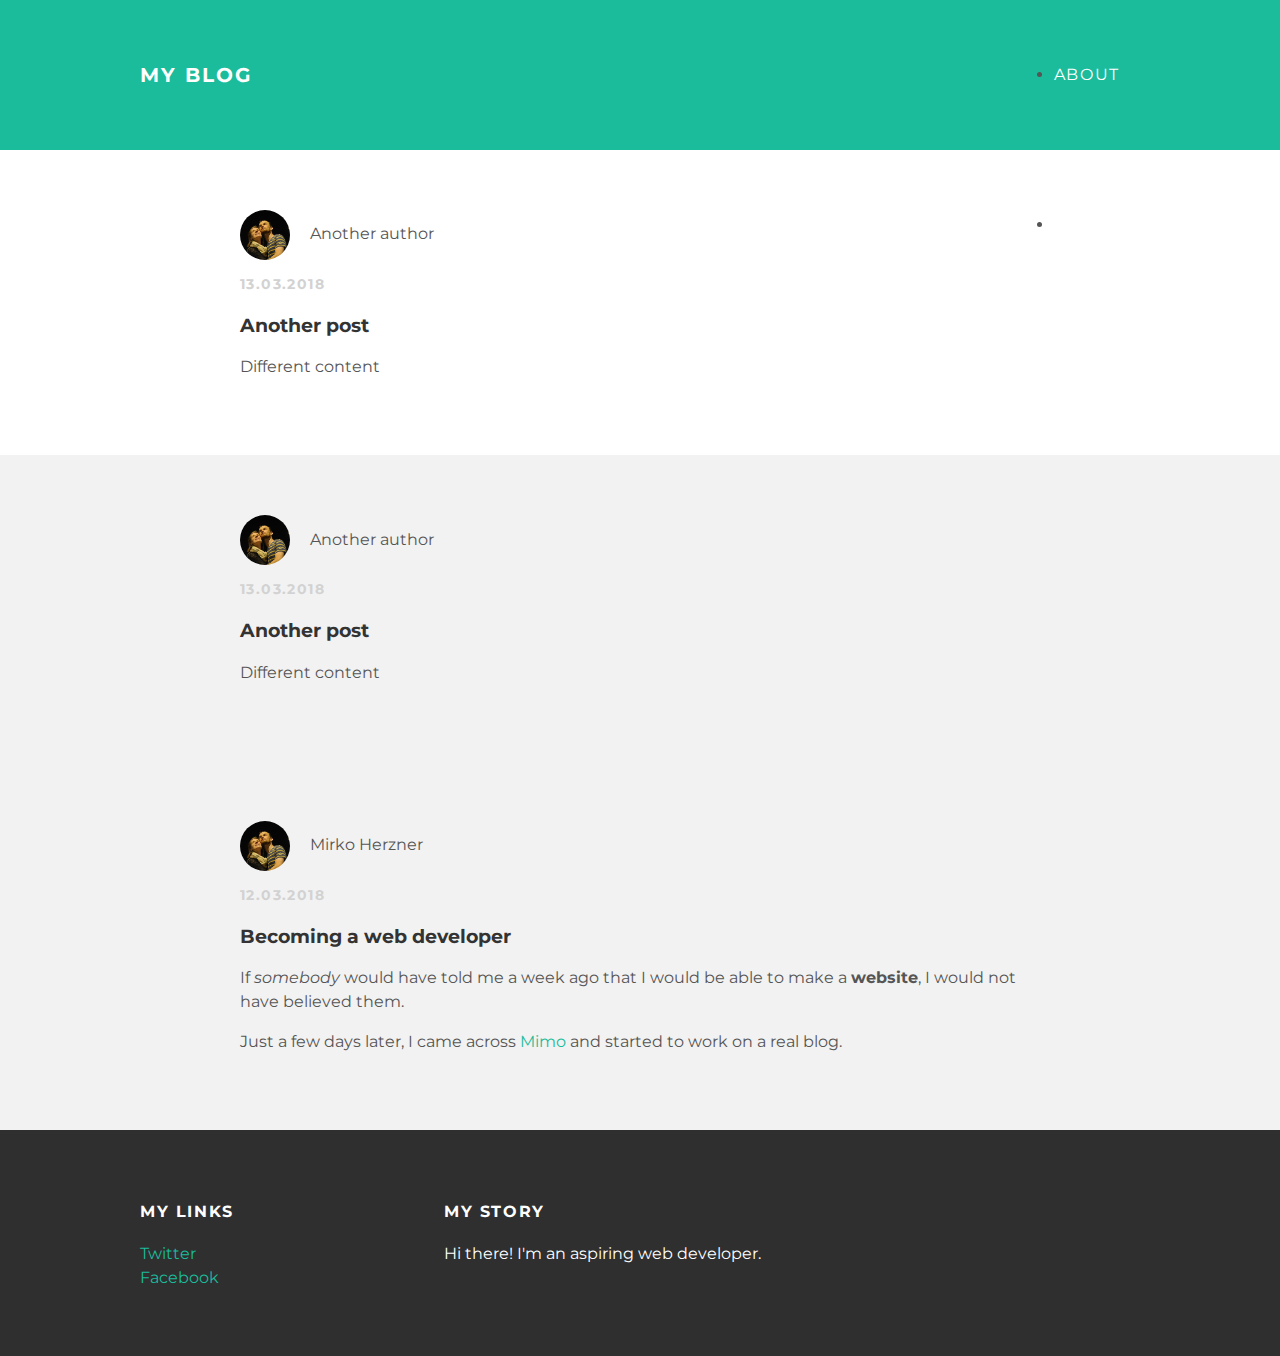
<file: index.html>
<!DOCTYPE html>
<html>
  <head>
    <title>My blog</title>
    <link rel="stylesheet" type="text/css" href="styles.css">
  </head>
  <body>
    <div id="header">
      <div class="container">
        <a id="header-title" href="index.html">My Blog</a>
        <ul id="header-nav">
          <li><a href="about.html">About</a></li>
          <li><a href="mailto:mirko.herzner@gmail.com">Contact</a></li>
        </ul>
      </div>
    </div>
    <div id="content">
      <div class="post-container">
        <div class="post">
          <div class="post-author">
            <img src="foto.jpg">
            <span>Another author</span>
          </div>
          <p class="post-date">13.03.2018</p>
          <h3 class="post-title">Another post</h3>
          <div class="post-content">
            <p>Different content</p>
        </div>
      </div>
      <div class="post-container">
        <div class="post">
          <div class="post-author">
            <img src="foto.jpg">
            <span>Another author</span>
          </div>
          <p class="post-date">13.03.2018</p>
          <h3 class="post-title">Another post</h3>
          <div class="post-content">
            <p>Different content</p>
        </div>
      </div>
      <div class="post-container">
        <div class="post">
          <div class="post-author">
            <img src="foto.jpg">
            <span>Mirko Herzner</span>
          </div>
          <p class="post-date">12.03.2018</p>
          <h3 class="post-title">Becoming a web developer</h3>
          <div class="post-content">
            <p>If <em>somebody</em> would have told me a week ago that I would be able to make a <strong>website</strong>, I would not have believed them.</p>
            <p>Just a few days later, I came across <a href="https://getmimo.com/">Mimo</a> and started to work on a real blog.</p>
        </div>
      </div>
    </div>
    <div id="footer">
      <div class="container">
        <div class="column">
          <h4> My Links</h4>
          <p>
            <a href="https://twitter.com/mirkoherzner">Twitter</a>
            <br>
            <a href="https://facebook.com/mirko.herzner">Facebook</a>
          </p>
        </div>
        <div class="column">
          <h4>My Story</h4>
          <p> Hi there! I'm an aspiring web developer.</p>
        </div>
      </div>
    </div>
  </body>
</html>
</file>
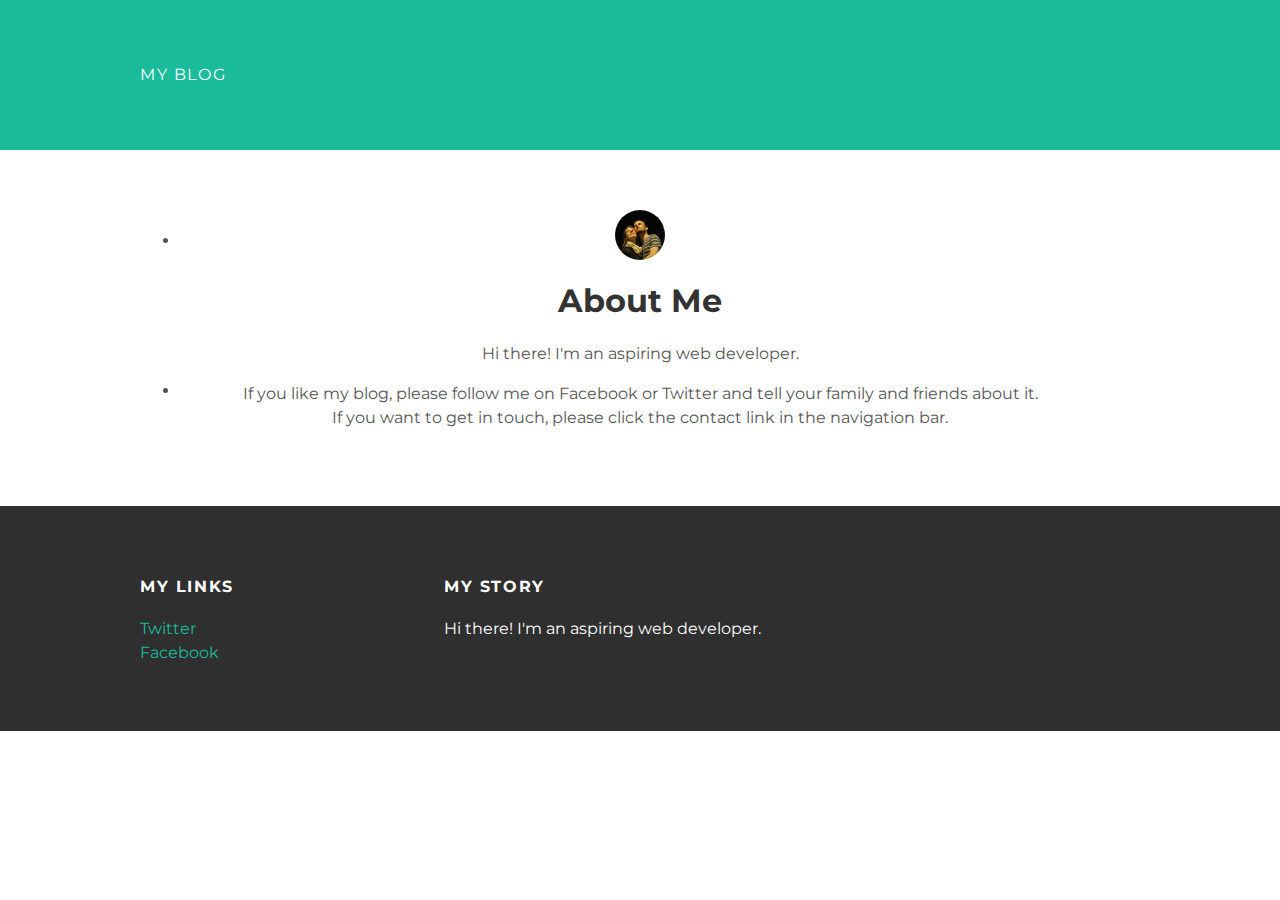
<file: about.html>
<!DOCTYPE html>
<html>
  <head>
    <title>My blog</title>
    <link rel="stylesheet" type="text/css" href="styles.css">
  </head>
  <body>
    <div id="header">
      <div class="container">
        <a href="index.html">My Blog</a>
        <ul>
          <li><a href="about.html">About</a></li>
          <li><a href="mailto:mirko.herzner@gmail.com">Contact</a></li>
        </ul>
      </div>
    </div>
    <div id="content">
      <div class="container">
        <div class="about">
          <div class="about-author">
            <img src="foto.jpg">
          </div>
          <h1 class="about-title">About Me</h3>
          <div class="about-content">
            <p>Hi there! I'm an aspiring web developer.</p>
            <p>If you like my blog, please follow me on Facebook or Twitter and tell your family and friends about it.
              If you want to get in touch, please click the contact link in the navigation bar.</p>
          </div>
      </div>
    </div>
    <div id="footer">
      <div class="container">
        <div class="column">
          <h4> My Links</h4>
          <p>
            <a href="https://twitter.com/mirkoherzner">Twitter</a>
            <br>
            <a href="https://facebook.com/mirko.herzner">Facebook</a>
          </p>
        </div>
        <div class="column">
          <h4>My Story</h4>
          <p> Hi there! I'm an aspiring web developer.</p>
        </div>
      </div>
    </div>
  </body>
</html>
</file>
<file: styles.css>
@import url(http://fonts.googleapis.com/css?family=Montserrat:400,700);

body {
  color: #555;
  margin: 0;
  font-family: 'Montserrat', sans-serif;
}
#header {
  background-color: #1abc9c;
  height: 150px;
  line-height: 150px;
}
#header a {
  color: white;
  text-decoration: none;
  text-transform: uppercase;
  letter-spacing: 0.1em;
}
#header a:hover {
  color: #222;s
}
#header-title {
  display: block;
  float: left;
  font-size: 20px;
  font-weight: bold;
}
#header-nav {
  display: block;
  float: right;
  margin-top: 0;
}
#header-nav {
  display: inline;
  padding-left: 20px;
}
.container {
  max-width: 1000px;
  margin: 0 auto;
}
#footer {
  background-color: #2f2f2f;
  padding: 50px 0;
}
#footer h4 {
  color: white;
  text-transform: uppercase;
  letter-spacing: 0.1em;
}
#footer p {
  color: white;
}
.column {
  min-width: 300px;
  display: inline-block;
  vertical-align: top;
}
a {
  color: #1abc9c;
  text-decoration: none;
}
a:hover {
  color: #F6A623
}
.post, .about {
  max-width: 800px;
  margin: 0 auto;
  padding: 60px 0;
}
.post-author img, .about-author img {
  width: 50px;
  height: 50px;
  vertical-align: middle;
  border-radius: 50%;
}
.post-author span {
  margin-left: 16px;
}
.post-date {
  color: #D2D2D2;
  font-size: 14px;
  font-weight: bold;
  text-transform: uppercase;
  letter-spacing: 0.1em;
}
h1, h2, h3, h4 {
  color: #333;
}
p {
  line-height: 1.5;
}
.about {
  text-align: center;
}
.post-container:nth-child(even) {
  background-color: #f2f2f2;
}
</file>
